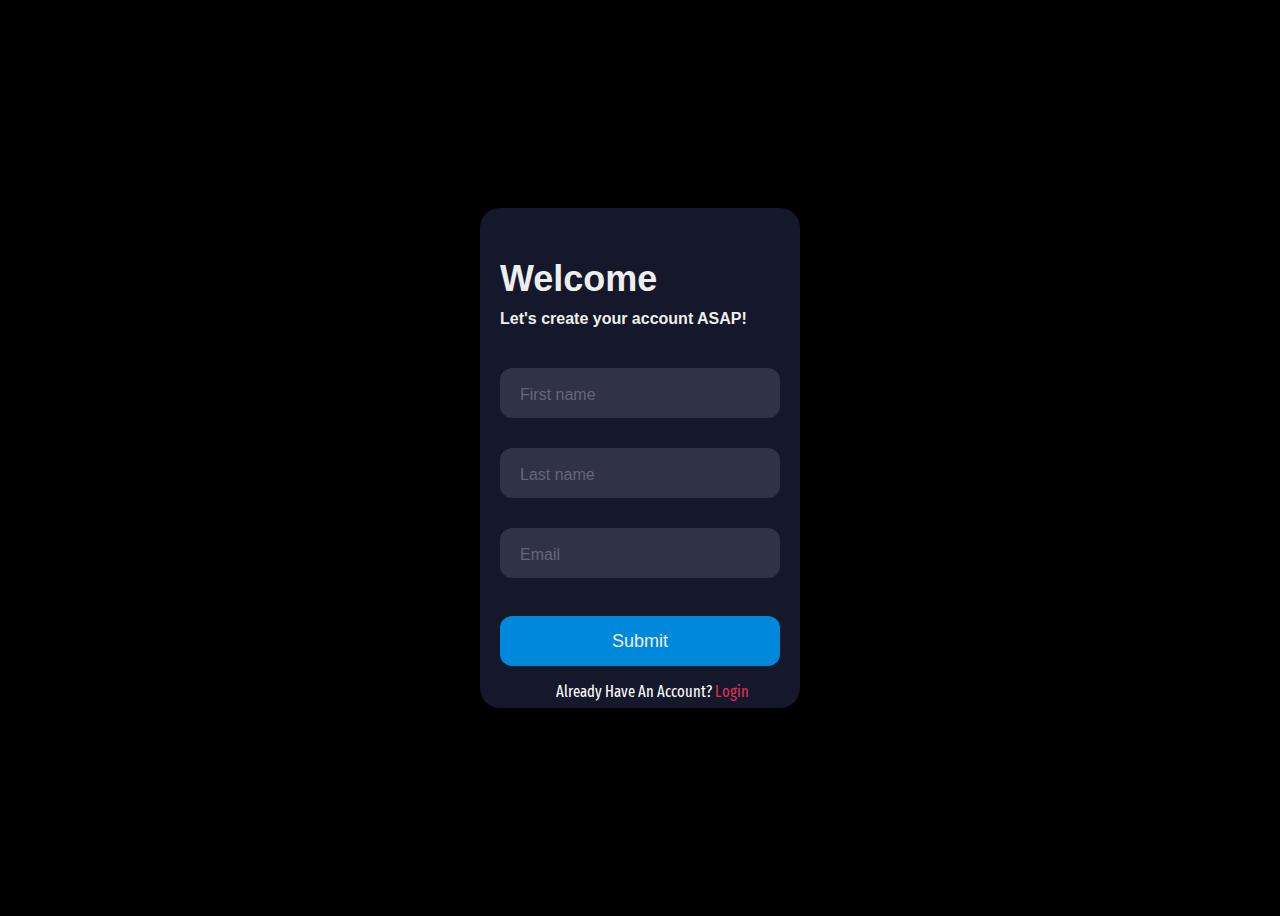
<file: form.html>
<!DOCTYPE html>
<html lang="en">
<head>
    <meta charset="UTF-8">
    <meta name="viewport" content="width=device-width, initial-scale=1.0">
    <meta charset="UTF-8">
    <meta name="viewport" content="width=device-width, initial-scale=1.0">
    <link rel="preconnect" href="https://fonts.googleapis.com">
<link rel="preconnect" href="https://fonts.gstatic.com" crossorigin>
<link href="https://fonts.googleapis.com/css2?family=Fira+Sans+Extra+Condensed:ital,wght@0,300;0,400;1,300&display=swap" rel="stylesheet">
    <link rel="stylesheet" href="form.css">
    <title>SIGN UP!!</title>
</head>
<body>
  
    <div class="form">
        <div class="title">Welcome</div>
        <div class="subtitle">Let's create your account ASAP!</div>
        <div class="input-container ic1">
          <input id="firstname" class="input" type="text" placeholder=" " />
          <div class="cut"></div>
          <label for="firstname" class="placeholder">First name</label>
        </div>
        <div class="input-container ic2">
          <input id="lastname" class="input" type="text" placeholder=" " />
          <div class="cut"></div>
          <label for="lastname" class="placeholder">Last name</label>
        </div>
        <div class="input-container ic2">
          <input id="email" class="input" type="text" placeholder=" " />
          <div class="cut cut-short"></div>
          <label for="email" class="placeholder">Email</>
        </div>
        <button type="text" class="submit">Submit</button>
        
        <p>Already have an account? <a href="login.html"><span>Login</span></p>
    </a>
      </div>
</body>
</html>
</file>
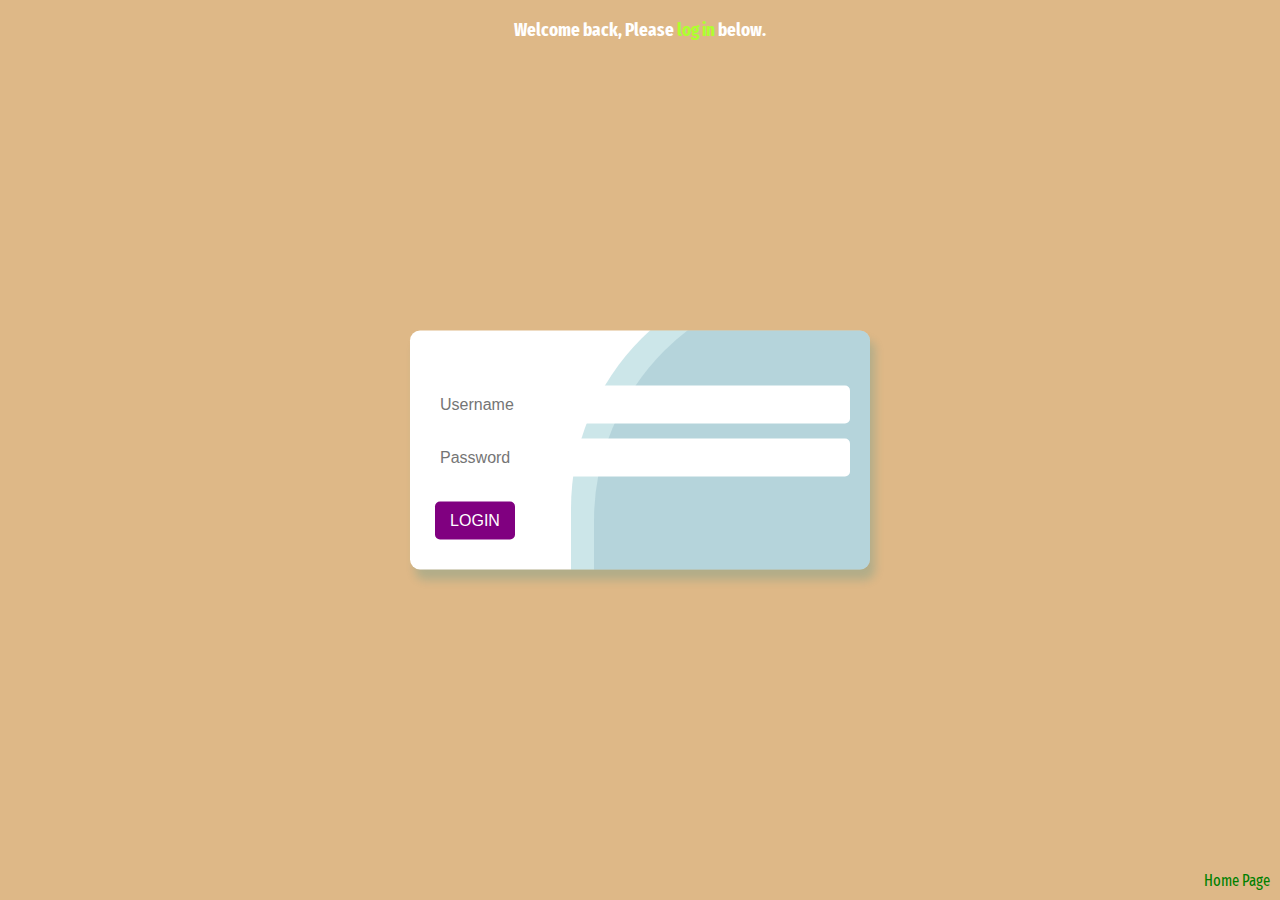
<file: login.html>
<!DOCTYPE html>
<html lang="en">
<head>
    <meta charset="UTF-8">
    <meta name="viewport" content="width=device-width, initial-scale=1.0">
    <link rel="preconnect" href="https://fonts.googleapis.com">
<link rel="preconnect" href="https://fonts.gstatic.com" crossorigin>
<link href="https://fonts.googleapis.com/css2?family=Fira+Sans+Extra+Condensed:ital,wght@0,300;0,400;1,300&display=swap" rel="stylesheet">
    <link rel="stylesheet" href="login.css">
    <title>Welcome back!</title>
</head>
<body>
    <header>
        <h3>Welcome back, Please <span>log in</span> below.</h3>
    </header>
    <form class="login">  
        <input type="text" placeholder="Username">  
        <input type="password" placeholder="Password">  
        <button>Login</button>  
       </form>  
       <a href="index.html" class="center-link">Home Page</a> 
      
</body>
</html>
</file>
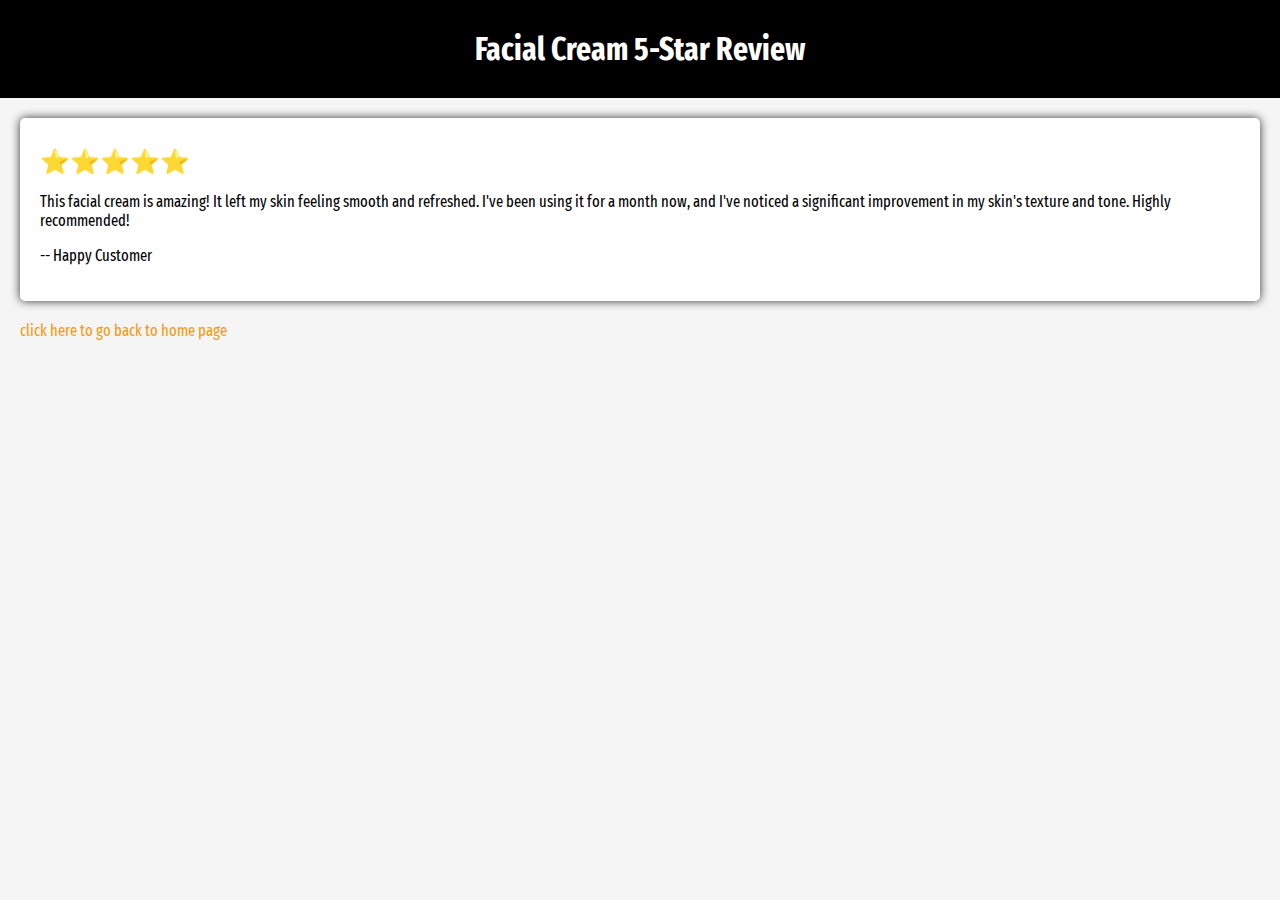
<file: review.html>
<!DOCTYPE html>
<html lang="en">
<head>
    <meta charset="UTF-8">
    <meta name="viewport" content="width=device-width, initial-scale=1.0">
    <link rel="preconnect" href="https://fonts.googleapis.com">
    <link rel="preconnect" href="https://fonts.gstatic.com" crossorigin>
    <link href="https://fonts.googleapis.com/css2?family=Fira+Sans+Extra+Condensed:ital,wght@0,300;0,400;1,300&display=swap" rel="stylesheet">
    <title>Facial Cream 5-Star Review!</title>
    <style>
        body {
            font-family: 'Fira Sans Extra Condensed', sans-serif;
            background-color: #f5f5f5;
            margin: 0;
            padding: 0;
        }
        header {
            background-color: black;
            color: #fff;
            padding: 10px;
            text-align: center;
        }
        h1 {
            margin: 20px 0;
        }
        .review {
            background-color: #fff;
            padding: 20px;
            margin: 20px;
            border-radius: 5px;
            box-shadow: 0 0 10px rgba(0, 0, 0, 0.8);
        }
        .rating {
            color: #f39c12;
            font-size: 24px;
            margin: 10px 0;
        }
        p {
            font-size: 16px;
        }

        a:hover{
            color: #333;
        }

        a{
            text-decoration: none;
            color: #f39c12;
            text-align: center;

            padding: 20px;
            
        }
    </style>
</head>
<body>
    <header>
        <h1>Facial Cream 5-Star Review</h1>
    </header>
    <div class="review">
        <div class="rating">⭐⭐⭐⭐⭐</div>
        <p>This facial cream is amazing! It left my skin feeling smooth and refreshed. I've been using it for a month now, and I've noticed a significant improvement in my skin's texture and tone. Highly recommended!</p>
        <p>-- Happy Customer</p>
    </div>

    <a href="index.html">click here to go back to home page</a>
</body>
</html>
</file>
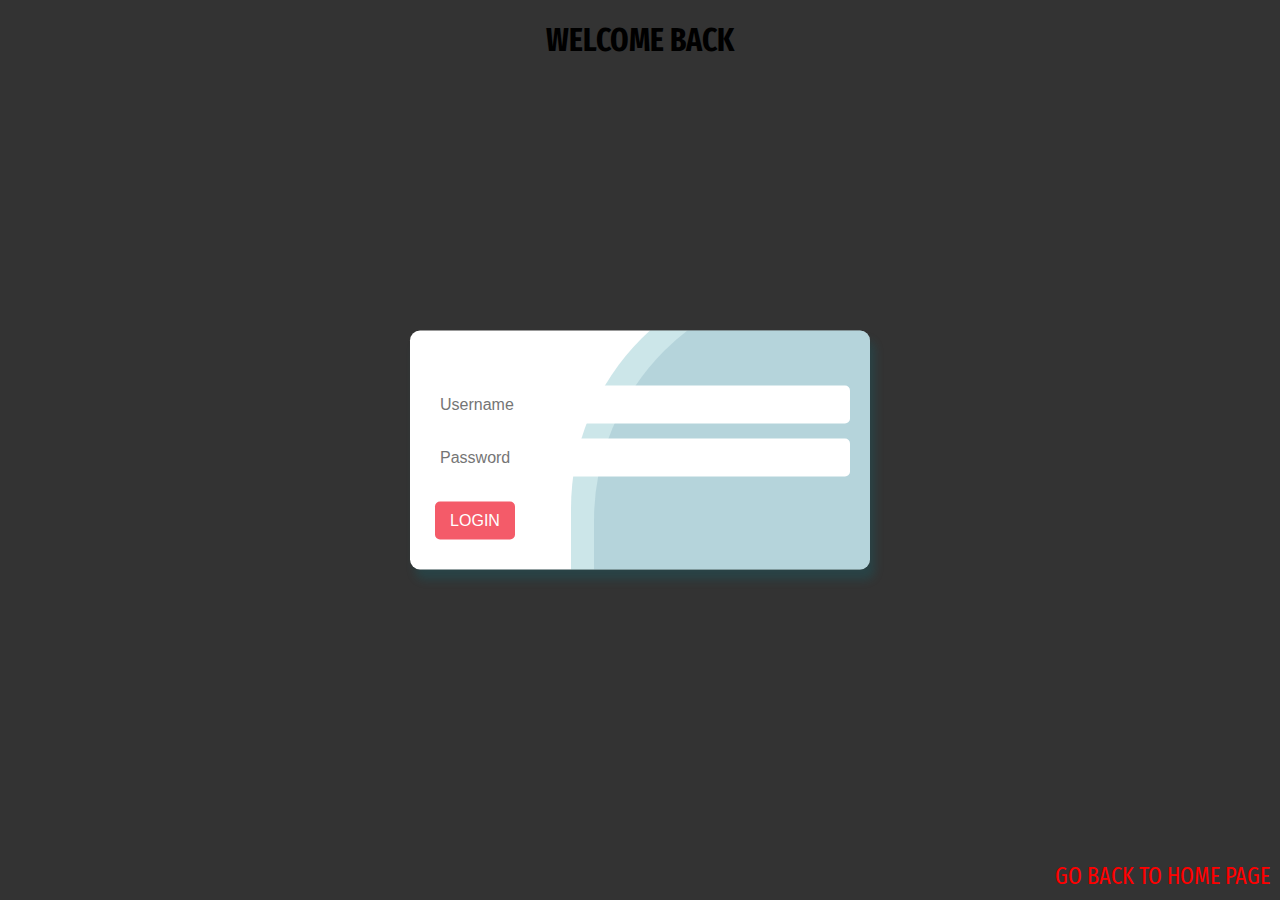
<file: Login Page/login.html>
<!DOCTYPE html>
<html lang="en">
<head>
    <meta charset="UTF-8">
    <meta name="viewport" content="width=device-width, initial-scale=1.0">
    <link rel="preconnect" href="https://fonts.googleapis.com">
<link rel="preconnect" href="https://fonts.gstatic.com" crossorigin>
<link href="https://fonts.googleapis.com/css2?family=Fira+Sans+Extra+Condensed:ital,wght@0,300;0,400;1,300&display=swap" rel="stylesheet">
    <link rel="stylesheet" href="login.css">
    <title>Welcome back</title>
</head>
<body>
    <header>
        <h1>WELCOME BACK</h1>
    </header>
    <form class="login">  
        <input type="text" placeholder="Username">  
        <input type="password" placeholder="Password">  
        <button>Login</button>  
       </form>  
       <a href="index.html" class="center-link">GO BACK TO HOME PAGE</a> 
      
</body>
</html>
</file>
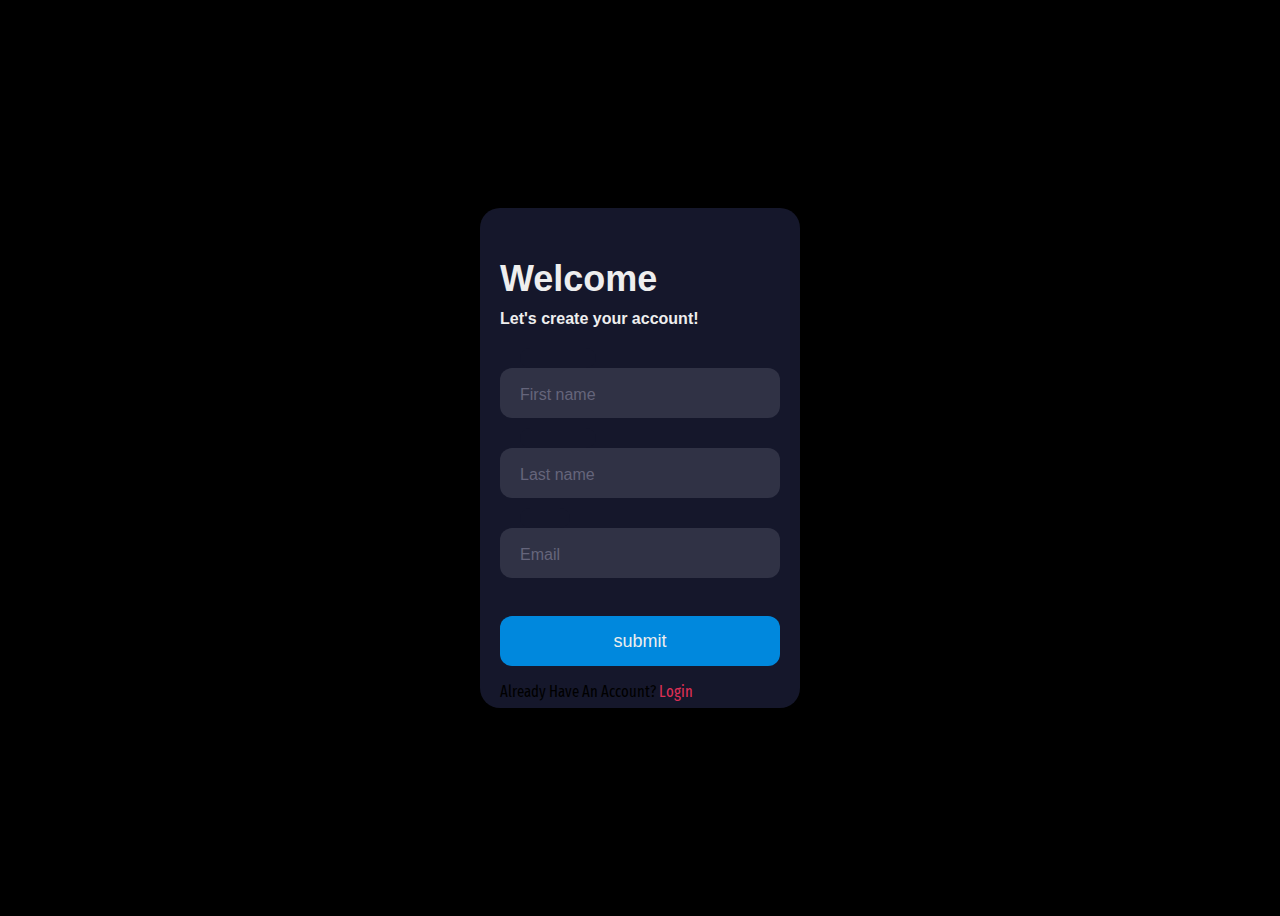
<file: Registration page/form.html>
<!DOCTYPE html>
<html lang="en">
<head>
    <meta charset="UTF-8">
    <meta name="viewport" content="width=device-width, initial-scale=1.0">
    <meta charset="UTF-8">
    <meta name="viewport" content="width=device-width, initial-scale=1.0">
    <link rel="preconnect" href="https://fonts.googleapis.com">
<link rel="preconnect" href="https://fonts.gstatic.com" crossorigin>
<link href="https://fonts.googleapis.com/css2?family=Fira+Sans+Extra+Condensed:ital,wght@0,300;0,400;1,300&display=swap" rel="stylesheet">
    <link rel="stylesheet" href="form.css">
    <title>Welcome</title>
</head>
<body>
    <div class="form">
        <div class="title">Welcome</div>
        <div class="subtitle">Let's create your account!</div>
        <div class="input-container ic1">
          <input id="firstname" class="input" type="text" placeholder=" " />
          <div class="cut"></div>
          <label for="firstname" class="placeholder">First name</label>
        </div>
        <div class="input-container ic2">
          <input id="lastname" class="input" type="text" placeholder=" " />
          <div class="cut"></div>
          <label for="lastname" class="placeholder">Last name</label>
        </div>
        <div class="input-container ic2">
          <input id="email" class="input" type="text" placeholder=" " />
          <div class="cut cut-short"></div>
          <label for="email" class="placeholder">Email</>
        </div>
        <button type="text" class="submit">submit</button>
        
        <p>Already have an account? <a href="login.html"><span>Login</span></p>
    </a>
      </div>
      
</body>
</html>
</file>
<file: form.css>
body {
    align-items: center;
    background-color: black;
    display: flex;
    justify-content: center;
    height: 100vh;
    font-family: 'Fira Sans Extra Condensed', sans-serif;
  }
  
  .form {
    background-color: #15172b;
    border-radius: 20px;
    box-sizing: border-box;
    height: 500px;
    padding: 20px;
    width: 320px;
  }
  
  .title {
    color: #eee;
    font-family: sans-serif;
    font-size: 36px;
    font-weight: 600;
    margin-top: 30px;
  }
  
  .subtitle {
    color: #eee;
    font-family: sans-serif;
    font-size: 16px;
    font-weight: 600;
    margin-top: 10px;
  }
  
  .input-container {
    height: 50px;
    position: relative;
    width: 100%;
  }
  
  .ic1 {
    margin-top: 40px;
  }
  
  .ic2 {
    margin-top: 30px;
  }
  
  .input {
    background-color: #303245;
    border-radius: 12px;
    border: 0;
    box-sizing: border-box;
    color: #eee;
    font-size: 18px;
    height: 100%;
    outline: 0;
    padding: 4px 20px 0;
    width: 100%;
  }
  
  .cut {
    background-color: #15172b;
    border-radius: 10px;
    height: 20px;
    left: 20px;
    position: absolute;
    top: -20px;
    transform: translateY(0);
    transition: transform 200ms;
    width: 76px;
  }
  
  .cut-short {
    width: 50px;
  }
  
  .input:focus ~ .cut,
  .input:not(:placeholder-shown) ~ .cut {
    transform: translateY(8px);
  }
  
  .placeholder {
    color: #65657b;
    font-family: sans-serif;
    left: 20px;
    line-height: 14px;
    pointer-events: none;
    position: absolute;
    transform-origin: 0 50%;
    transition: transform 200ms, color 200ms;
    top: 20px;
  }
  
  .input:focus ~ .placeholder,
  .input:not(:placeholder-shown) ~ .placeholder {
    transform: translateY(-30px) translateX(10px) scale(0.75);
  }
  
  .input:not(:placeholder-shown) ~ .placeholder {
    color: #808097;
  }
  
  .input:focus ~ .placeholder {
    color: #dc2f55;
  }
  
  .submit {
    background-color: #08d;
    border-radius: 12px;
    border: 0;
    box-sizing: border-box;
    color: #eee;
    cursor: pointer;
    font-size: 18px;
    height: 50px;
    margin-top: 38px;
    outline: 0;
    text-align: center;
    width: 100%;
  }

  .submit:hover{
    color:#d3af37;
  }
  
  .submit:active {
    background-color: #06b;
  }

  a{
    text-decoration: none;
  }
a:hover span{
    color: purple;
}
  p{
    text-transform:capitalize;
    color:white;
    margin-left: 20%;
  }

  span{
    color: #dc2f55;
  }

  img {
    right: 0;
    position: absolute;
    max-width: 450px;
  }

  @media only screen and (max-width: 600px)  {
     img{
        
        height: 100vh;
        max-width: 60%;
        position:static;

      
          
          
          
      }

      .form{
        max-width: 100%;
        height: 100vh;
      }

    }
</file>
<file: login.css>
body {  
    background-color: burlywood;  
    color: #fff;
    font-family: 'Fira Sans Extra Condensed', sans-serif; 
   }  
   .login {  
    overflow: hidden;  
    background-color: white;  
    padding: 40px 30px 30px 30px;  
    border-radius: 10px;  
    position: absolute;  
    top: 50%;  
    left: 50%;  
    width: 400px;  
    -webkit-transform: translate(-50%, -50%);  
    -moz-transform: translate(-50%, -50%);  
    -ms-transform: translate(-50%, -50%);  
    -o-transform: translate(-50%, -50%);  
    transform: translate(-50%, -50%);  
    -webkit-transition: -webkit-transform 300ms, box-shadow 300ms;  
    -moz-transition: -moz-transform 300ms, box-shadow 300ms;  
    transition: transform 300ms, box-shadow 300ms;  
    box-shadow: 5px 10px 10px rgba(2, 128, 144, 0.2);  
   }  
   .login::before, .login::after {  
    content: "";  
    position: absolute;  
    width: 600px;  
    height: 600px;  
    border-top-left-radius: 40%;  
    border-top-right-radius: 45%;  
    border-bottom-left-radius: 35%;  
    border-bottom-right-radius: 40%;  
    z-index: -1;  
   }  
   .login::before {  
    left: 40%;  
    bottom: -130%;  
    background-color: rgba(69, 105, 144, 0.15);  
    -webkit-animation: wawes 6s infinite linear;  
    -moz-animation: wawes 6s infinite linear;  
    animation: wawes 6s infinite linear;  
   }  
   .login::after {  
    left: 35%;  
    bottom: -125%;  
    background-color: rgba(2, 128, 144, 0.2);  
    -webkit-animation: wawes 7s infinite;  
    -moz-animation: wawes 7s infinite;  
    animation: wawes 7s infinite;  
   }  
   .login > input {  
    font-family: "Asap", sans-serif;  
    display: block;  
    border-radius: 5px;  
    font-size: 16px;  
    background: white;  
    width: 100%;  
    border: 0;  
    padding: 10px 10px;  
    margin: 15px -10px;  
   }  
   .login > button {  
    font-family: "Asap", sans-serif;  
    cursor: pointer;  
    color: #fff;  
    font-size: 16px;  
    text-transform: uppercase;  
    width: 80px;  
    border: 0;  
    padding: 10px 0;  
    margin-top: 10px;  
    margin-left: -5px;  
    border-radius: 5px;  
    background-color: purple;  
    -webkit-transition: background-color 300ms;  
    -moz-transition: background-color 300ms;  
    transition: background-color 300ms;  
   }  
   .login > button:hover {  
    background-color: #f24353;  
   }  
   @-webkit-keyframes wawes {  
    from {  
     -webkit-transform: rotate(0);  
    }  
    to {  
     -webkit-transform: rotate(360deg);  
    }  
   }  
   @-moz-keyframes wawes {  
    from {  
     -moz-transform: rotate(0);  
    }  
    to {  
     -moz-transform: rotate(360deg);  
    }  
   }  
   @keyframes wawes {  
    from {  
     -webkit-transform: rotate(0);  
     -moz-transform: rotate(0);  
     -ms-transform: rotate(0);  
     -o-transform: rotate(0);  
     transform: rotate(0);  
    }  
    to {  
     -webkit-transform: rotate(360deg);  
     -moz-transform: rotate(360deg);  
     -ms-transform: rotate(360deg);  
     -o-transform: rotate(360deg);  
     transform: rotate(360deg);  
    }  
   }  
   a {  
    text-decoration: none;  
    color: rgba(255, 255, 255, 0.6);  
    position: absolute;  
    right: 10px;  
    bottom: 10px;  
    font-size: 12px;  
   }  

   h3{
    text-align: center;
   }

   .center-link{
    font-size: 16px;
    color: green;
    text-transform: capitalize;

   }

   a:hover{
    color: black;
   }

   span{
    color: greenyellow;
   }

   
   @media only screen and (max-width: 600px)  {

   
    .login{

        max-width: 350px;

    }
    
}
</file>
<file: Login Page/login.css>
body {  
    background-color: #333;  
    font-family: 'Fira Sans Extra Condensed', sans-serif; 
   }  
   .login {  
    overflow: hidden;  
    background-color: white;  
    padding: 40px 30px 30px 30px;  
    border-radius: 10px;  
    position: absolute;  
    top: 50%;  
    left: 50%;  
    width: 400px;  
    -webkit-transform: translate(-50%, -50%);  
    -moz-transform: translate(-50%, -50%);  
    -ms-transform: translate(-50%, -50%);  
    -o-transform: translate(-50%, -50%);  
    transform: translate(-50%, -50%);  
    -webkit-transition: -webkit-transform 300ms, box-shadow 300ms;  
    -moz-transition: -moz-transform 300ms, box-shadow 300ms;  
    transition: transform 300ms, box-shadow 300ms;  
    box-shadow: 5px 10px 10px rgba(2, 128, 144, 0.2);  
   }  
   .login::before, .login::after {  
    content: "";  
    position: absolute;  
    width: 600px;  
    height: 600px;  
    border-top-left-radius: 40%;  
    border-top-right-radius: 45%;  
    border-bottom-left-radius: 35%;  
    border-bottom-right-radius: 40%;  
    z-index: -1;  
   }  
   .login::before {  
    left: 40%;  
    bottom: -130%;  
    background-color: rgba(69, 105, 144, 0.15);  
    -webkit-animation: wawes 6s infinite linear;  
    -moz-animation: wawes 6s infinite linear;  
    animation: wawes 6s infinite linear;  
   }  
   .login::after {  
    left: 35%;  
    bottom: -125%;  
    background-color: rgba(2, 128, 144, 0.2);  
    -webkit-animation: wawes 7s infinite;  
    -moz-animation: wawes 7s infinite;  
    animation: wawes 7s infinite;  
   }  
   .login > input {  
    font-family: "Asap", sans-serif;  
    display: block;  
    border-radius: 5px;  
    font-size: 16px;  
    background: white;  
    width: 100%;  
    border: 0;  
    padding: 10px 10px;  
    margin: 15px -10px;  
   }  
   .login > button {  
    font-family: "Asap", sans-serif;  
    cursor: pointer;  
    color: #fff;  
    font-size: 16px;  
    text-transform: uppercase;  
    width: 80px;  
    border: 0;  
    padding: 10px 0;  
    margin-top: 10px;  
    margin-left: -5px;  
    border-radius: 5px;  
    background-color: #f45b69;  
    -webkit-transition: background-color 300ms;  
    -moz-transition: background-color 300ms;  
    transition: background-color 300ms;  
   }  
   .login > button:hover {  
    background-color: #f24353;  
   }  
   @-webkit-keyframes wawes {  
    from {  
     -webkit-transform: rotate(0);  
    }  
    to {  
     -webkit-transform: rotate(360deg);  
    }  
   }  
   @-moz-keyframes wawes {  
    from {  
     -moz-transform: rotate(0);  
    }  
    to {  
     -moz-transform: rotate(360deg);  
    }  
   }  
   @keyframes wawes {  
    from {  
     -webkit-transform: rotate(0);  
     -moz-transform: rotate(0);  
     -ms-transform: rotate(0);  
     -o-transform: rotate(0);  
     transform: rotate(0);  
    }  
    to {  
     -webkit-transform: rotate(360deg);  
     -moz-transform: rotate(360deg);  
     -ms-transform: rotate(360deg);  
     -o-transform: rotate(360deg);  
     transform: rotate(360deg);  
    }  
   }  
   a {  
    text-decoration: none;  
    color: rgba(255, 255, 255, 0.6);  
    position: absolute;  
    right: 10px;  
    bottom: 10px;  
    font-size: 12px;  
   }  

   h1{
    text-align: center;
   }

   .center-link{
    font-size: x-large;
    color: red;

   }

   a:hover{
    color: green;
   }
</file>
<file: Registration page/form.css>
body {
    align-items: center;
    background-color: #000;
    display: flex;
    justify-content: center;
    height: 100vh;
    font-family: 'Fira Sans Extra Condensed', sans-serif;
  }
  
  .form {
    background-color: #15172b;
    border-radius: 20px;
    box-sizing: border-box;
    height: 500px;
    padding: 20px;
    width: 320px;
  }
  
  .title {
    color: #eee;
    font-family: sans-serif;
    font-size: 36px;
    font-weight: 600;
    margin-top: 30px;
  }
  
  .subtitle {
    color: #eee;
    font-family: sans-serif;
    font-size: 16px;
    font-weight: 600;
    margin-top: 10px;
  }
  
  .input-container {
    height: 50px;
    position: relative;
    width: 100%;
  }
  
  .ic1 {
    margin-top: 40px;
  }
  
  .ic2 {
    margin-top: 30px;
  }
  
  .input {
    background-color: #303245;
    border-radius: 12px;
    border: 0;
    box-sizing: border-box;
    color: #eee;
    font-size: 18px;
    height: 100%;
    outline: 0;
    padding: 4px 20px 0;
    width: 100%;
  }
  
  .cut {
    background-color: #15172b;
    border-radius: 10px;
    height: 20px;
    left: 20px;
    position: absolute;
    top: -20px;
    transform: translateY(0);
    transition: transform 200ms;
    width: 76px;
  }
  
  .cut-short {
    width: 50px;
  }
  
  .input:focus ~ .cut,
  .input:not(:placeholder-shown) ~ .cut {
    transform: translateY(8px);
  }
  
  .placeholder {
    color: #65657b;
    font-family: sans-serif;
    left: 20px;
    line-height: 14px;
    pointer-events: none;
    position: absolute;
    transform-origin: 0 50%;
    transition: transform 200ms, color 200ms;
    top: 20px;
  }
  
  .input:focus ~ .placeholder,
  .input:not(:placeholder-shown) ~ .placeholder {
    transform: translateY(-30px) translateX(10px) scale(0.75);
  }
  
  .input:not(:placeholder-shown) ~ .placeholder {
    color: #808097;
  }
  
  .input:focus ~ .placeholder {
    color: #dc2f55;
  }
  
  .submit {
    background-color: #08d;
    border-radius: 12px;
    border: 0;
    box-sizing: border-box;
    color: #eee;
    cursor: pointer;
    font-size: 18px;
    height: 50px;
    margin-top: 38px;
    // outline: 0;
    text-align: center;
    width: 100%;
  }
  
  .submit:active {
    background-color: #06b;
  }

  a{
    text-decoration: none;
  }
a:hover span{
    color: antiquewhite;
}
  p{
    text-transform:capitalize;
  }

  span{
    color: #dc2f55;
  }
</file>
